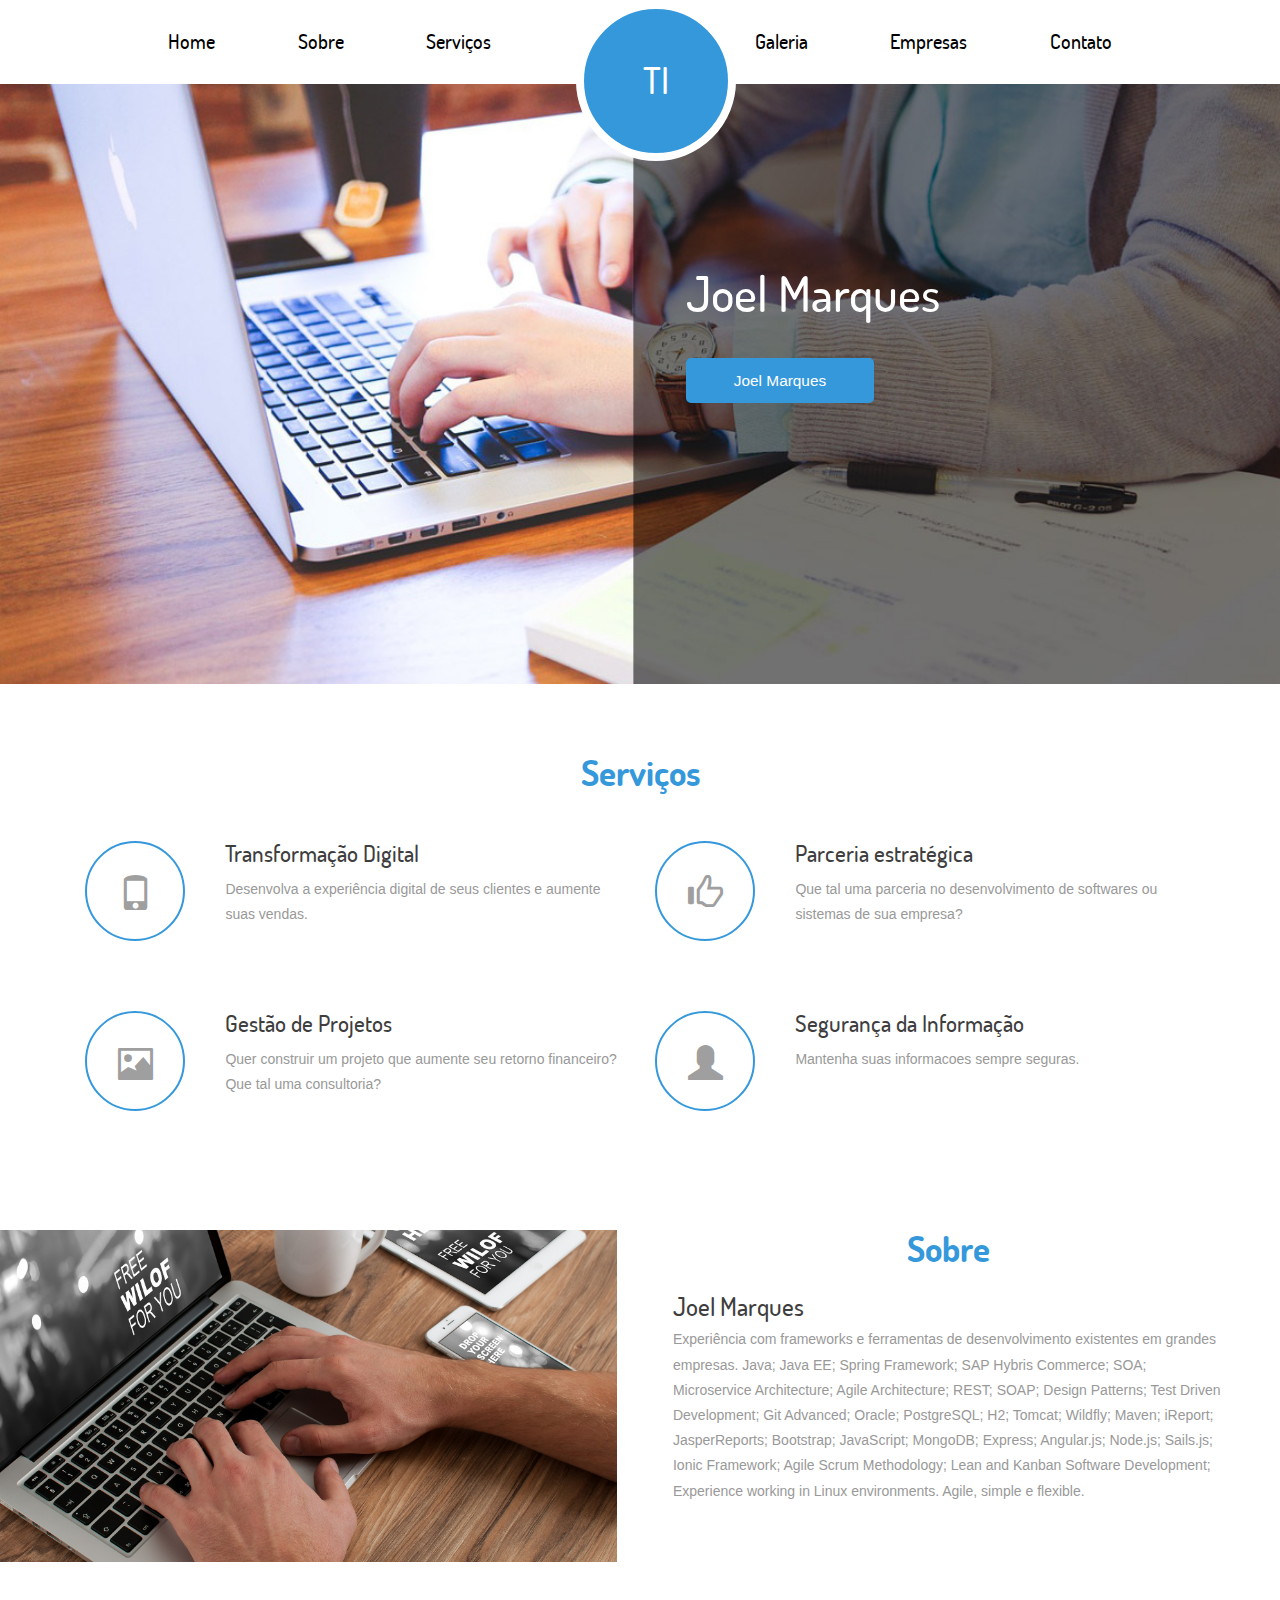
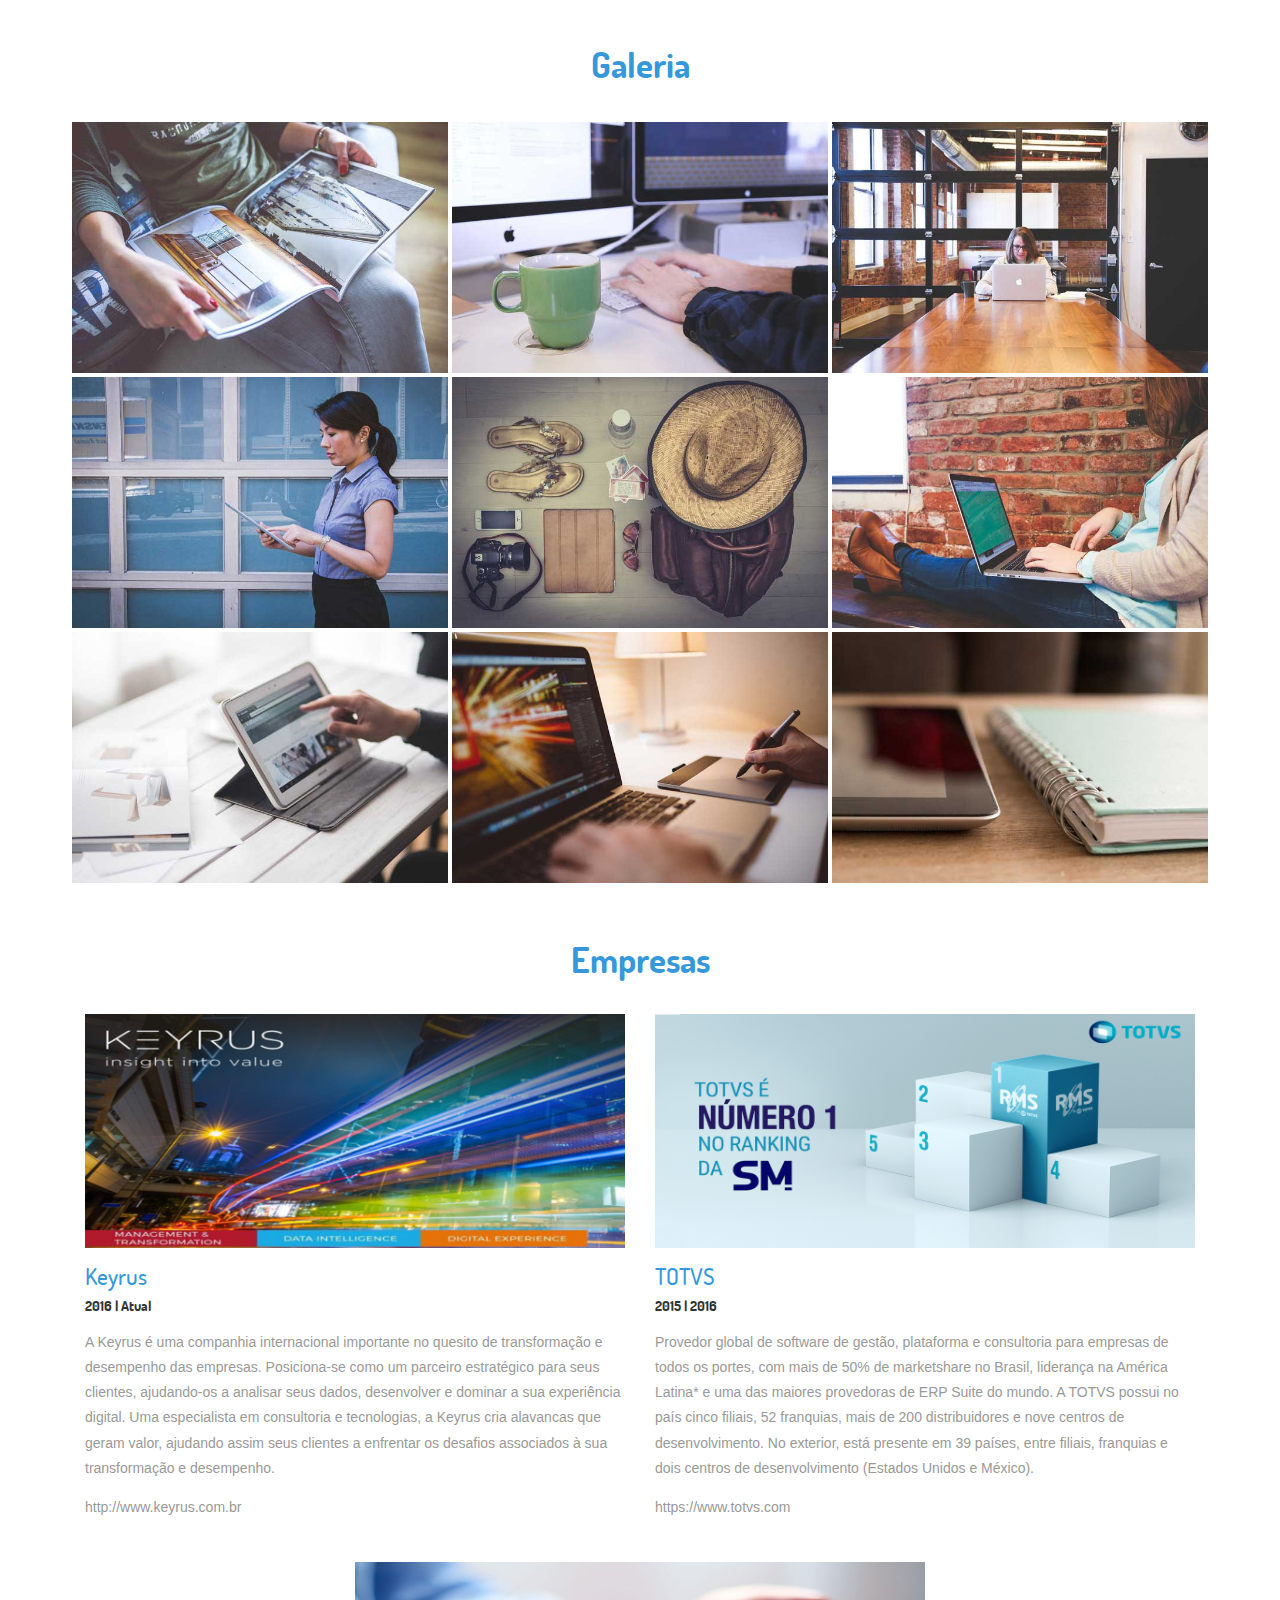
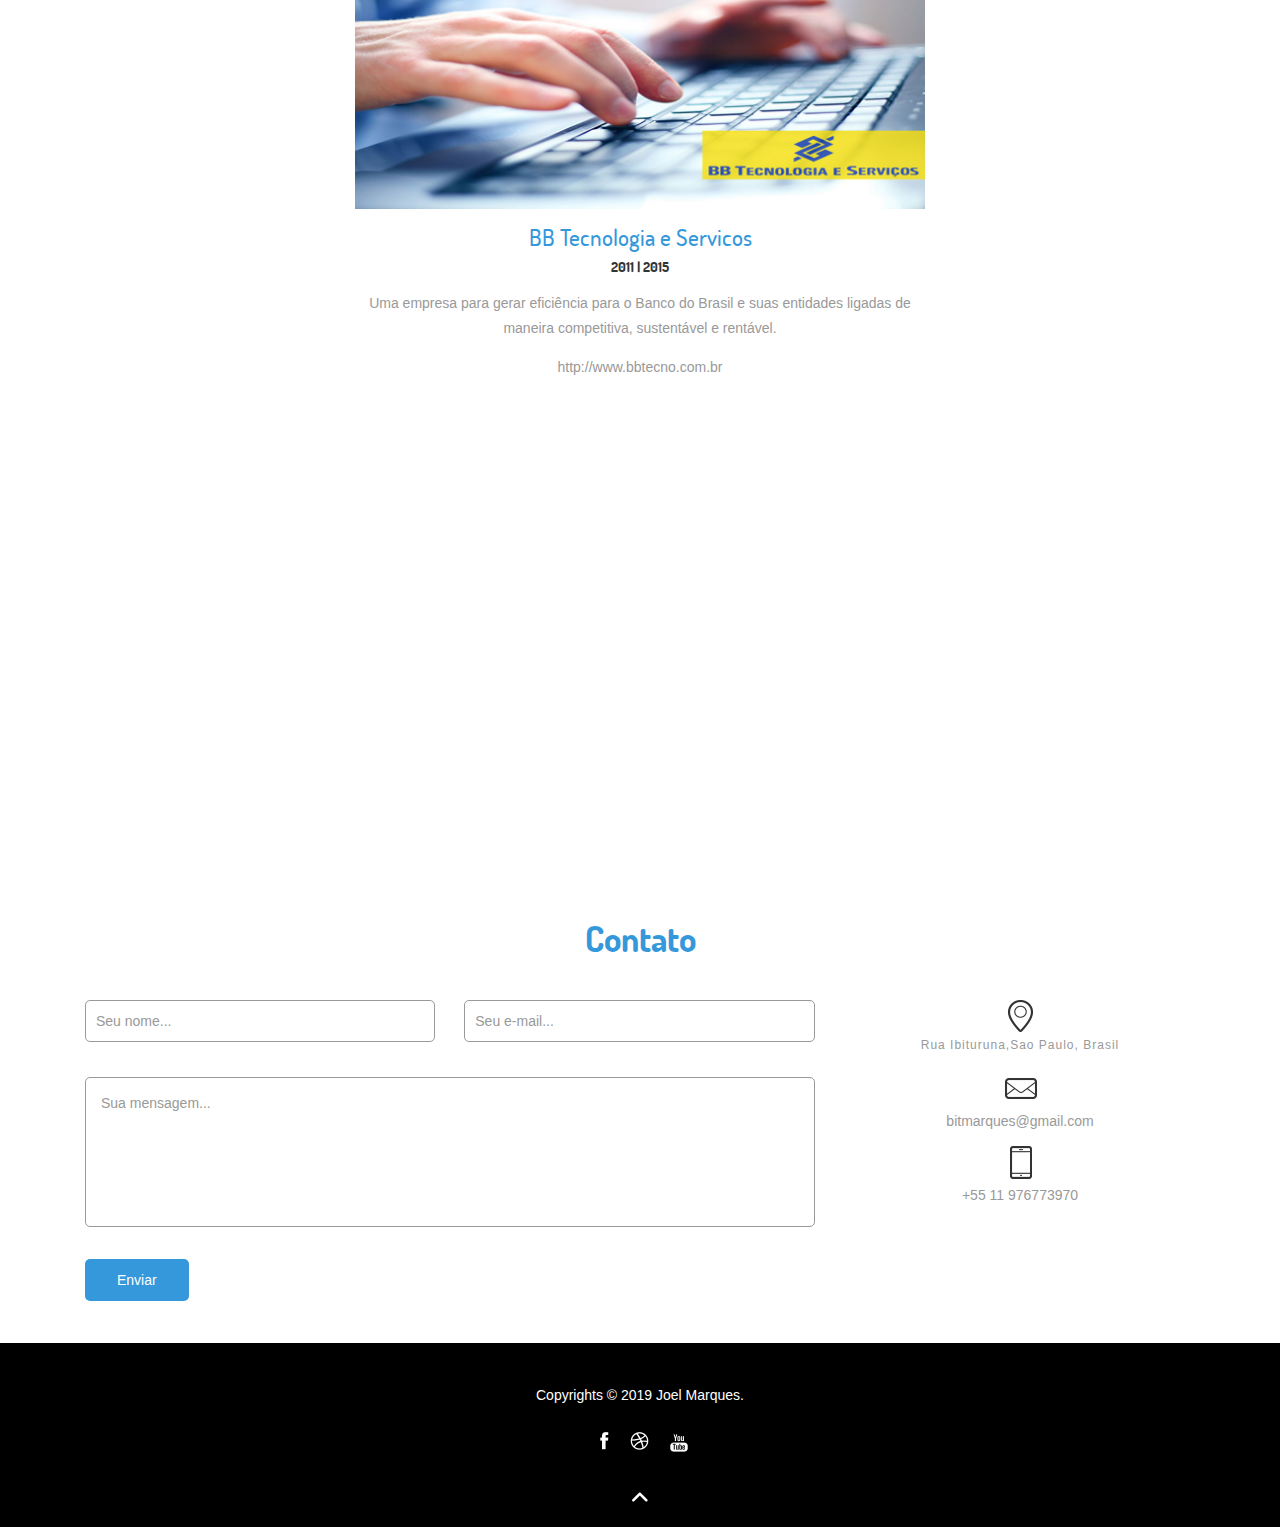
<file: index.html>
<!DOCTYPE HTML>
<html>
<head>
<title>Consultoria em Tecnologia da Informação</title>
<link href="images/shortcut.ico" rel="shortcut icon">
<link href="css/bootstrap.css" rel="stylesheet" type="text/css" media="all">
<link href="css/style.css" rel="stylesheet" type="text/css" media="all" />
<link rel="stylesheet" href="css/chocolat.css" type="text/css" media="screen" />
<meta name="viewport" content="width=device-width, initial-scale=1"/>
<meta http-equiv="Content-Type" content="text/html; charset=utf-8" />
<meta name="keywords" content="Emplox Responsive web template, Bootstrap Web Templates, Flat Web Templates, Andriod Compatible web template,
Smartphone Compatible web template, free webdesigns for Nokia, Samsung, LG, SonyErricsson, Motorola web design" />
<script type="application/x-javascript"> addEventListener("load", function() { setTimeout(hideURLbar, 0); }, false); function hideURLbar(){ window.scrollTo(0,1); } </script>
<script src="js/jquery-1.11.1.min.js"></script>
<!--scrolling-->
<script type="text/javascript" src="js/move-top.js"></script>
<script type="text/javascript" src="js/easing.js"></script>
 <script type="text/javascript">
		jQuery(document).ready(function($) {
			$(".scroll").click(function(event){
				event.preventDefault();
				$('html,body').animate({scrollTop:$(this.hash).offset().top},1200);
			});
		});
	</script>
<!--scrolling-->
</head>
<body>
<!--top-header-->
<div id="home" class="top-header">
	 <div class="container">
		 <div class="logo">
				<h1><a href="index.html">TI</a></h1>
		 </div>
		 <div class="top-menu">
			 <span class="menu"><img src="images/nav-icon.png" alt=""/></span>
			 <ul>
				<li><a class="scroll" href="#home">Home</a></li>
				<li><a class="scroll" href="#about">Sobre</a></li>
				<li><a class="scroll" href="#service">Serviços</a></li>
				<li><a class="scroll" href="#gallery">Galeria</a></li>
				<li><a class="scroll" href="#blog">Empresas</a></li>
				<li><a class="scroll" href="#contact">Contato</a></li>
			 </ul>
		     <!-- script-for-menu -->
				 <script>
							$("span.menu").click(function(){
								$(".top-menu ul").slideToggle("slow" , function(){
								});
							});
				 </script>
		     <!-- script-for-menu -->
		  </div>
	 </div>
</div>
<!--header-->
<div class="header">
		<div class="container">
			 <div class="banner-info">
				 <h2>Joel Marques</h2>
				 <div class="LI-profile-badge"  data-version="v1" data-size="medium" data-locale="pt_BR" data-type="vertical" data-theme="dark" data-vanity="bitmarques"><a class="LI-simple-link" href='https://br.linkedin.com/in/bitmarques?trk=profile-badge'>Joel Marques</a></div>
			 </div>
			 <div class="clearfix"></div>
		</div>
</div>
<!--Service-->
<div id="service" class="service">
	 <div class="container">
		 <h3>Serviços</h3>
		 <div class="service-grids">
		 <div class="icon-grids">
			 <div class="col-md-6 futr-grid futr1">
				 <div class="icon-pic">
						<div class="icon text-center">
						 <span class="glyphicon glyphicon-phone" aria-hidden="true"></span>
						 </div>
				  </div>
				 <div class="icon-info">
						 <h4><a href="#">Transformação Digital</a></h4>
						 <p>Desenvolva a experiência digital de seus clientes e aumente suas vendas.</p>
				 </div>
				 <div class="clearfix"></div>
			 </div>
			 <div class="col-md-6 futr-grid">
				  <div class="icon-pic">
							<div class="icon text-center">
							<span class="glyphicon glyphicon-thumbs-up" aria-hidden="true"></span>
						 </div>
				  </div>
				  <div class="icon-info">
						<h4><a href="#">Parceria estratégica</a></h4>
						<p>Que tal uma parceria no desenvolvimento de softwares ou sistemas de sua empresa?</p>
				  </div>
				  <div class="clearfix"></div>
			 </div>
			 <div class="clearfix"></div>
		 </div>
		 <div class="icon-grids grids2">
			 <div class="col-md-6 futr-grid futr1">
				 <div class="icon-pic">
						<div class="icon text-center">
						 <span class="glyphicon glyphicon-picture" aria-hidden="true"></span>
						 </div>
				  </div>
				 <div class="icon-info">
						 <h4><a href="#">Gestão de Projetos</a></h4>
						 <p>Quer construir um projeto que aumente seu retorno financeiro? Que tal uma consultoria?</p>
				 </div>
				 <div class="clearfix"></div>
			 </div>
			 <div class="col-md-6 futr-grid">
				  <div class="icon-pic">
							<div class="icon text-center">
							 <span class="glyphicon glyphicon-user" aria-hidden="true"></span>
						 </div>
				  </div>
				  <div class="icon-info">
						<h4><a href="#">Segurança da Informação</a></h4>
						<p>Mantenha suas informacoes sempre seguras.</p>
				  </div>
				  <div class="clearfix"></div>
			 </div>
			 <div class="clearfix"></div>
		 </div>
		 </div>
	 </div>
</div>
<!--about-->
<div id="about" class="about">
	 <div class="about-left"></div>
	 <div class="about-right">
		<h3>Sobre</h3>
		<h4>Joel Marques</h4>
		<p>Experiência com frameworks e ferramentas de desenvolvimento existentes em grandes empresas.
      Java; Java EE; Spring Framework; SAP Hybris Commerce; SOA; Microservice Architecture; Agile Architecture; REST; SOAP; Design Patterns; Test Driven Development; Git Advanced; Oracle; PostgreSQL; H2; Tomcat; Wildfly; Maven; iReport; JasperReports; Bootstrap; JavaScript; MongoDB; Express; Angular.js; Node.js; Sails.js; Ionic Framework; Agile Scrum Methodology; Lean and Kanban Software Development; Experience working in Linux environments.
      Agile, simple e flexible.</p>
	 </div>
	 <div class="clearfix"></div>
</div>
<!--gallery -->
		<script src="js/jquery.chocolat.js"></script>
		<!--light-box-files -->
		<script type="text/javascript">
		$(function() {
			$('.moments-bottom a').Chocolat();
		});
		</script>
<!--gallery js-->
<div id="gallery" class="gallery">
	 <div class="container">
		 <h3>Galeria</h3>
         <div class="gallery-info">
				<div class="col-md-4 galry-grids moments-bottom">
					<a class="b-link-stripe b-animate-go" href="images/img15.jpg">
						<img src="images/img15.jpg" class="img-responsive" alt="">
						<div class="b-wrapper">
							<span class="b-animate b-from-left    b-delay03 ">
								<img class="img-responsive" src="images/e.png" alt=""/>
							</span>
						</div>
					</a>
				</div>
				<div class="col-md-4 galry-grids moments-bottom">
					<a class="b-link-stripe b-animate-go" href="images/img10.jpg">
						<img src="images/img10.jpg" class="img-responsive" alt="">
						<div class="b-wrapper">
							<span class="b-animate b-from-left b-delay03 ">
								<img class="img-responsive" src="images/e.png" alt=""/>
							</span>
						</div>
					</a>
				</div>
				<div class="col-md-4 galry-grids moments-bottom">
					<a class="b-link-stripe b-animate-go" href="images/img11.jpg">
						<img src="images/img11.jpg" class="img-responsive" alt="">
						<div class="b-wrapper">
							<span class="b-animate b-from-left    b-delay03 ">
								<img class="img-responsive" src="images/e.png" alt=""/>
							</span>
						</div>
					</a>
				</div>
				<div class="col-md-4 galry-grids moments-bottom">
					<a class="b-link-stripe b-animate-go" href="images/img12.jpg">
						<img src="images/img12.jpg" class="img-responsive" alt="">
						<div class="b-wrapper">
							<span class="b-animate b-from-left    b-delay03 ">
								<img class="img-responsive" src="images/e.png" alt=""/>
							</span>
						</div>
					</a>
				</div>
				<div class="col-md-4 galry-grids moments-bottom">
					<a class="b-link-stripe b-animate-go" href="images/img13.jpg">
						<img src="images/img13.jpg" class="img-responsive" alt="">
						<div class="b-wrapper">
							<span class="b-animate b-from-left    b-delay03 ">
								<img class="img-responsive" src="images/e.png" alt=""/>
							</span>
						</div>
					</a>
				</div>
				<div class="col-md-4 galry-grids moments-bottom">
					<a class="b-link-stripe b-animate-go" href="images/img14.jpg">
						<img src="images/img14.jpg" class="img-responsive" alt="">
						<div class="b-wrapper">
							<span class="b-animate b-from-left    b-delay03 ">
								<img class="img-responsive" src="images/e.png" alt=""/>
							</span>
						</div>
					</a>
				</div>
				<div class="col-md-4 galry-grids moments-bottom">
					<a class="b-link-stripe b-animate-go" href="images/img9.jpg">
						<img src="images/img9.jpg" class="img-responsive" alt="">
						<div class="b-wrapper">
							<span class="b-animate b-from-left    b-delay03 ">
								<img class="img-responsive" src="images/e.png" alt=""/>
							</span>
						</div>
					</a>
				</div>
				<div class="col-md-4 galry-grids moments-bottom">
					<a class="b-link-stripe b-animate-go" href="images/img16.jpg">
						<img src="images/img16.jpg" class="img-responsive" alt="">
						<div class="b-wrapper">
							<span class="b-animate b-from-left    b-delay03 ">
								<img class="img-responsive" src="images/e.png" alt=""/>
							</span>
						</div>
					</a>
				</div>
				<div class="col-md-4 galry-grids moments-bottom">
					<a class="b-link-stripe b-animate-go" href="images/img17.jpg" >
						<img src="images/img17.jpg" class="img-responsive" alt="">
						<div class="b-wrapper">
							<span class="b-animate b-from-left    b-delay03 ">
								<img class="img-responsive" src="images/e.png" alt=""/>
							</span>
						</div>
					</a>
				</div>
				<div class="clearfix"> </div>
			</div>
	 </div>
</div>
<!---->
<div id="blog" class="blog">
	 <div class="container">
		 <h3>Empresas</h3>
		 <div class="blog-grids">
			 <div class="col-md-6 blog-grid">
				 <img src="images/img19.png" class="img-responsive" alt=""/>
				 <h4><a href="#">Keyrus</a></h4>
					<span>2016 | Atual</span>
				 <p>A Keyrus é uma companhia internacional importante no quesito de transformação e desempenho das empresas. Posiciona-se como um parceiro estratégico para seus clientes, ajudando-os a analisar seus dados, desenvolver e dominar a sua experiência digital.
Uma especialista em consultoria e tecnologias, a Keyrus cria alavancas que geram valor, ajudando assim seus clientes a enfrentar os desafios associados à sua transformação e desempenho.</p>
      <p>http://www.keyrus.com.br</p>
       </div>
			 <div class="col-md-6 blog-grid">
				 <img src="images/img20.png" class="img-responsive" alt=""/>
				 <h4><a href="#">TOTVS</a></h4>
					<span>2015 | 2016</span>
				 <p>Provedor global de software de gestão, plataforma e consultoria para empresas de todos os portes, com mais de 50% de marketshare no Brasil, liderança na América Latina* e uma das maiores provedoras de ERP Suite do mundo. A TOTVS possui no país cinco filiais, 52 franquias, mais de 200 distribuidores e nove centros de desenvolvimento. No exterior, está presente em 39 países, entre filiais, franquias e dois centros de desenvolvimento (Estados Unidos e México).</p>
         <p>https://www.totvs.com</p>
       </div>
			 <div class="clearfix"></div>
			 <div class="middleblog-grid blog-grid">
				 <img src="images/img21.jpg" class="img-responsive" alt=""/>
				 <h4><a href="#">BB Tecnologia e Servicos</a></h4>
					<span>2011 | 2015</span>
				 <p>Uma empresa para gerar eficiência para o Banco do Brasil e suas entidades ligadas de maneira competitiva, sustentável e rentável.</p>
         <p>http://www.bbtecno.com.br</p>
			 </div>
		 </div>
	 </div>
</div>
<!---->
<div class="map">
		<iframe src="https://www.google.com/maps/embed?pb=!1m18!1m12!1m3!1d3655.4791731110226!2d-46.63700944993763!3d-23.623004784576928!2m3!1f0!2f0!3f0!3m2!1i1024!2i768!4f13.1!3m3!1m2!1s0x94ce5a55a4ff5805%3A0xa4b9124dd4a89527!2sR.+Ibituruna+-+Parque+Imperial%2C+S%C3%A3o+Paulo+-+SP!5e0!3m2!1sen!2sbr!4v1544151341943" width="600" height="450" frameborder="0" style="border:0" allowfullscreen></iframe>
</div>
<!---->
<div id="contact" class="contact">
	 <div class="container">
		 <h3>Contato</h3>
		 <div class="touch-top">
			 <div class="col-md-8 touch-left">
         <form action="https://formspree.io/bitmarques@gmail.com" method="POST">
					<input type="text" name="name" placeholder="Seu nome..." onfocus="this.placeholder = '';" onblur="if (this.placeholder == '') {this.placeholder = 'Seu nome...';}" required />
					<input type="text" name="email" placeholder="Seu e-mail..." onfocus="this.placeholder = '';" onblur="if (this.placeholder == '') {this.placeholder = 'Seu e-mail...';}" required />
					<textarea name="message" placeholder="Sua mensagem..." onfocus="this.placeholder = '';" onblur="if (this.placeholder == '') {this.placeholder = 'Sua mensagem...';}" required></textarea>
          <input type="hidden" name="_subject" value="Nova mensagem de negocio!" />
          <input type="hidden" name="_language" value="pt" />
          <input type="hidden" name="_next" value="http://perfializa.com.br/mail-success.html" />
          <input type="text" name="_gotcha" style="display:none">
					<input type="submit" value="Enviar">
				 </form>
			 </div>
			 <div class="col-md-4 touch-right">
					<div class="touch-right-top">
							<span class="add"> </span>
							<h4>Rua Ibituruna,<label>Sao Paulo, Brasil</label></h4>
					</div>
					<div class="touch-right-top">
							<span class="mail"> </span>
							<p>bitmarques@gmail.com</p>
					</div>
					<div class="touch-right-top">
							<span class="num"> </span>
							<p>+55 11 976773970</p>
					</div>
			 </div>
				<div class="clearfix"></div>
		  </div>
	 </div>
</div>
<div class="footer">
	 <div class="container">
		 <p>Copyrights © 2019 Joel Marques.</p>
		 <div class="social">
				<a href="https://www.facebook.com/jhoey.marques" target="_blank"><i class="facebook"></i></a>
				<a href="https://br.linkedin.com/in/bitmarques" target="_blank"><i class="dribble"></i></a>
				<a href="#"><i class="youtube"></i></a>
		 </div>
		 <div class="arrow">
			 <a class="scroll" href="#home"><img src="images/top.png" alt=""></a>
		 </div>
	 </div>
</div>
<!---->
<script type="text/javascript">
		$(document).ready(function() {
				/*
				var defaults = {
				containerID: 'toTop', // fading element id
				containerHoverID: 'toTopHover', // fading element hover id
				scrollSpeed: 1200,
				easingType: 'linear'
				};
				*/
		$().UItoTop({ easingType: 'easeOutQuart' });
});
</script>
<a href="#to-top" id="toTop" style="display: block;"> <span id="toTopHover" style="opacity: 1;"> </span></a>
<!---->

<script type="text/javascript" src="https://platform.linkedin.com/badges/js/profile.js" async defer></script>
</body>
</html>
</file>
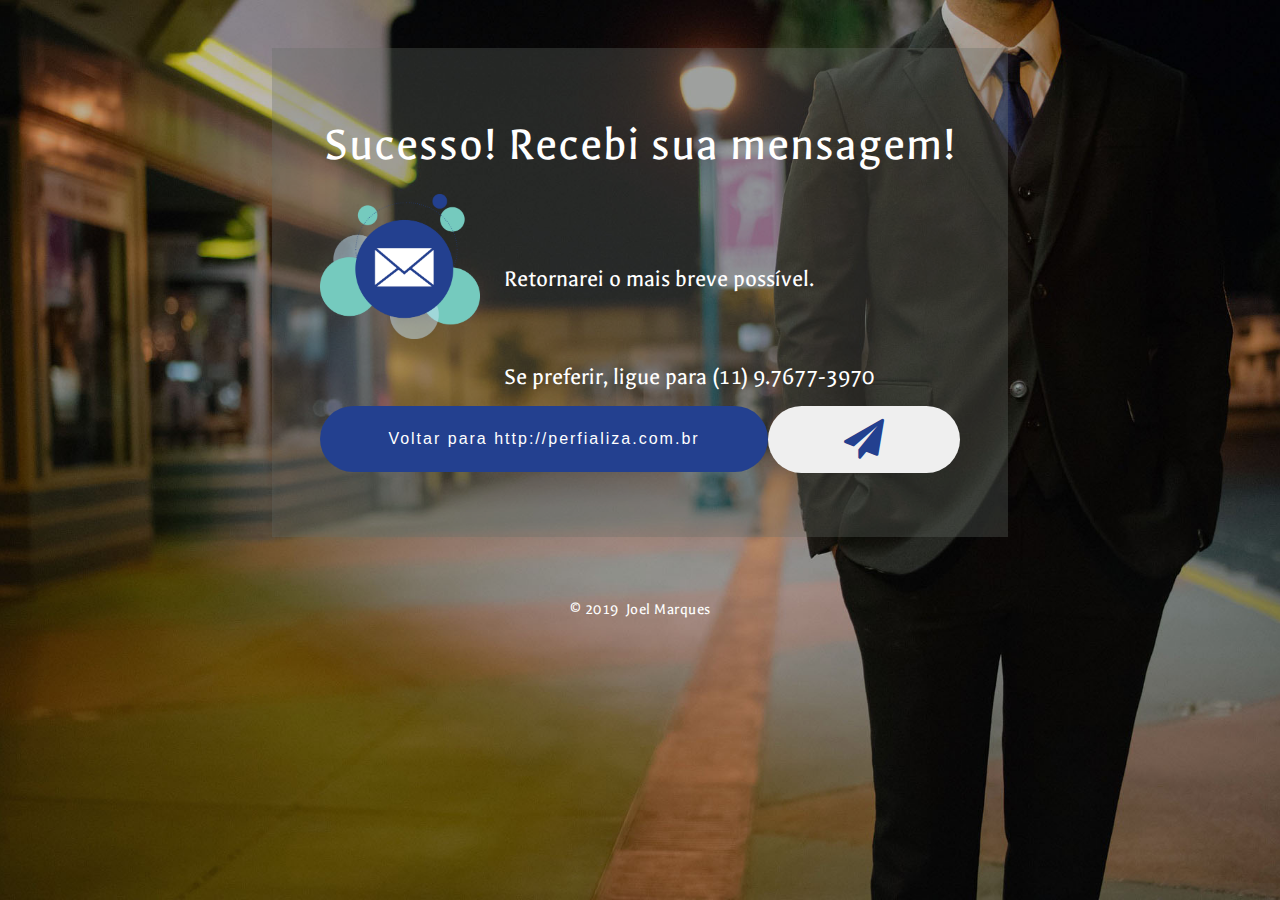
<file: mail-success.html>
<!doctype html>
<html>
<head>
<title>Consultoria em Tecnologia da Informação</title>
<link href="images/shortcut.ico" rel="shortcut icon">
<meta name="viewport" content="width=device-width, initial-scale=1">
<meta http-equiv="Content-Type" content="text/html; charset=utf-8" />
<link href="http://fonts.googleapis.com/css?family=Galdeano" rel="stylesheet">
<link href="css/font-awesome.css" rel="stylesheet" type="text/css" media="all" />
<link href="css/style-mail.css" rel='stylesheet' type='text/css' media="all" />
</head>
<body>

<div class="content-w3ls agileits agileinfo wthree w3-agileits">
	<h2 class="agileits-w3layouts agile w3-agile">Sucesso! Recebi sua mensagem!</h2>
	<img src="images/mail.png" alt="" />
	<p class="agileits-w3layouts agile w3-agile">Retornarei o mais breve possível.</p>
	<p class="agileits-w3layouts agile w3-agile">Se preferir, ligue para (11) 9.7677-3970</p>
	<div class="clear"></div>
	<div class="subscribe-w3ls">
			<div class="form-group1 w3layouts w3 w3l w3ls">
				<input type="button" id="email" value="Voltar para http://perfializa.com.br">
			</div>
			<div class="form-group2 agileits agileinfo wthree w3-agileits">
				<a href="http://perfializa.com.br"><button class="btn btn-outline btn-lg"><i class="fa fa-paper-plane" aria-hidden="true"></i></button></a>
			</div>
			<div class="clear"></div>
	</div>
</div>
<div class="agileits-w3layouts-copyright">
	<p class="w3ls-copyright">© 2019 &nbsp;Joel Marques</p>
</div>
</body>
</html>
</file>
<file: css/style.css>
/*--
Author: W3layouts
Author URL: http://w3layouts.com
License: Creative Commons Attribution 3.0 Unported
License URL: http://creativecommons.org/licenses/by/3.0/
--*/
body a{
    transition:0.5s all;
	-webkit-transition:0.5s all;
	-moz-transition:0.5s all;
	-o-transition:0.5s all;
	-ms-transition:0.5s all;
}
h1,h2,h3,h4,h5,h6{
	padding:0 0;
	margin:0 0;
}
p{
	padding:0 0;
	margin:0 0;
}
ul{
	padding:0 0;
	margin:0 0;
}
body{
	padding:0 0;
	margin:0 0;
	font-family:'Open Sans', sans-serif;
}
@font-face {
   font-family: 'Dosis-Regular';
   src: url(../fonts/Dosis-Regular.ttf) format('truetype');
}
@font-face {
   font-family: 'Dosis-Medium';
   src: url(../fonts/Dosis-Medium.ttf) format('truetype');
}
@font-face {
   font-family: 'Dosis-Bold';
   src: url(../fonts/Dosis-Bold.ttf) format('truetype');
}
 .logo {
  position: absolute;
  left: 45%;
  top: -96%;
  z-index: 1;
}
.logo h1 a {
	display: inline-block;
  color: #fff;
  font-family: 'Dosis-Medium';
  font-size: 1em;
  text-decoration: none;
  background:#3598DB;
  border-radius: 50%;
  -webkit-border-radius: 50%;
  -moz-border-radius: 50%;
  -ms-border-radius: 50%;
  -o-border-radius: 50%;
  border: 8px solid #fff;
  padding: 52px 15px;
  height: 160px;
  width: 160px;
}
span.menu {
  display: none;
}
 .top-header {
  margin: 2em 0;
  text-align: center;
  position: relative;
}
.top-menu ul li {
  display: inline-block;
}
.top-menu{
	position: relative;
}
.top-menu ul li a {
  font-size: 1.4em;
  color: #000;
    padding: 0 2em;
  text-decoration: none;
    font-weight: 100;
	font-family: 'Dosis-Medium';
}
.top-menu ul li a:hover{
	color:#3598db;
}
.top-menu ul li:nth-child(3) {
  margin-right: 13em;
}
.header{
	background: url(../images/banner.jpg) no-repeat 0px -127px;
  background-size: cover;
  min-height: 600px;
}
.banner-info{
	float:right;
	width:46%;
	  margin: 13em 0 0 0em;
}
.banner-info h2{
	color:#fff;
	font-size:3.5em;
	font-family: 'Dosis-Medium';
}
.banner-info p{
	color:#fff;
	font-size:1em;
	line-height:1.8em;
	margin-top:2em;
}
.banner-info a{
	color: #fff;
  padding: 0.6em 3em;
  font-size: 1.1em;
  display: inline-block;
  margin-top: 2.5em;
  border: 2px solid #3598db;
  border-radius: 5px;
  -webkit-border-radius: 5px;
  -moz-border-radius: 5px;
  -ms-border-radius: 5px;
  -o-border-radius: 5px;
  background: #3598db;
}
.banner-info a:hover{
	text-decoration:none;
	color:#fff;
	background:transparent;
	border:2px solid #fff;
}
label{
	 font-weight:normal;
}
/*--service--*/
.service{
	padding:5em 0;
}
.icon-pic {
  float: left;
  width: 23%;
}
.icon {
 width: 100px;
  height: 100px;
  display: inline-block;
  border-radius: 50%;
   -webkit-border-radius: 50%;
  -moz-border-radius: 50%;
  -ms-border-radius: 50%;
  -o-border-radius: 50%;
  margin-bottom: 1.5em;
  padding: 32px 0px;
  background:#fff;
  border:2px solid #3598db;
}
.glyphicon-phone:before, .glyphicon-thumbs-up:before, .glyphicon-picture:before,.glyphicon-user:before{
  color:#9F9F9F;
  font-size: 35px;
}
.icon-info {
  float: left;
  width: 74%;
  margin-left: 3%;
}
.icon-info h4 a {
  color: #3E3E3E;
  font-size: 1.3em;
  text-decoration: none;
  display: inline-block;
  font-family: 'Dosis-Medium';
}
.icon-info p {
  font-size: 1em;
  line-height: 1.8em;
  color: #999;
  margin-top:0.7em;
}
.service-grids{
	margin-top:3.5em;
}
.grids2{
	margin-top:3.5em;
}
/*--about--*/
.about{
	padding:2em 0
}
.about-right h3,.service h3,.gallery h3,.blog h3,.contact h3{
	color:#3598db;
	font-size:2.5em;
	font-family: 'Dosis-bold';
	text-align:center;
}
.about-right{
	width:51.8%;
	float:left;
	padding:0em 4em;
}
.about-right h4{
	font-size:1.75em;
	font-family: 'Dosis-Medium';
	margin-top:1em;
	color:#3E3E3E;
}
.about-right p{
	color:#999;
	font-size:1em;
	line-height:1.8em;
	margin-top:0.5em;
}
.about-left{
	float: left;
  width: 48.2%;
  background: url(../images/img22.jpg) no-repeat 0px -113px;
  min-height: 302px;
  background-size: cover;
}
/*----*/
.gallery {
	margin:4em 0;
}
.galry-grids {
  padding: 2px;
}
.galry-grids img {
  width: 100%;
}
.gallery-info{
	margin-top:2.5em;
}
/*----- Strip -----*/
.b-link-stripe{
	position:relative;
	display:block;
	vertical-align:top;
	font-weight: 300;
	overflow:hidden;
}
.b-link-stripe .b-wrapper{
	position:absolute;
	width:100%;
	height:100%;
	top:0;
	left:0;
	text-align:center;
	overflow:hidden;
}
.b-link-stripe .b-line{
	position:absolute;
	top:0;
	bottom:0;
	width:20%;
	background:rgba(15, 207, 140, 0.9);
	transition:all 0.5s linear;
	-moz-transition:all 0.5s linear;
	-ms-transition:all 0.5s linear;
	-o-transition:all 0.5s linear;
	-webkit-transition:all 0.5s linear;
	opacity:0;
	visibility:hidden; /* lt-ie9 */
}
img.img-responsive.glry-img {
  width: 100%;
}
/*------Animation effects------*/
.b-animate-go{
	text-decoration:none;
}
.b-animate{
	transition: all 0.5s;
	-moz-transition: all 0.5s;
	-ms-transition: all 0.5s;
	-o-transition: all 0.5s;
	-webkit-transition: all 0.5s;
	visibility: hidden;
}
.b-animate img{
	display: -webkit-inline-box;
}
/* lt-ie9 */
.b-animate-go:hover .b-animate{
	visibility:visible;
}
.b-from-left{
	position: absolute;
	top: 43%;
    left: -100%;
}
.b-animate-go:hover .b-from-left{
	left: 43%;
}
.b-wrapper:hover {
  background: rgba(185, 207, 237, 0.85);
  transition: 0.5s all;
  -webkit-transition: 0.5s all;
  -o-transition: 0.5s all;
  -moz-transition: 0.5s all;
  -ms-transition: 0.5s all;
}
.body-pic-bottom {
  background-color: #B9CFED;
  width: 100%;
  height: 270px;
  position: absolute;
  bottom: -93px;
  z-index: -12;
}
/*----*/
.blog{
	padding-bottom:3em;
}
.blog-grids{
	margin-top:2.5em;
}
.blog-grid h4 a {
  color: #3598db;
  font-size: 1.3em;
  text-decoration: none;
  display: inline-block;
  font-family: 'Dosis-Medium';
  margin-top:0.7em;
}
.blog-grid p{
	color:#999;
	line-height:1.8em;
	font-size:1em;
	margin-top:1em;
}
.blog-grid span {
	font-size:1em;
	 font-family: 'Dosis-Bold';
	 margin-top:6px;
	   display: block;
}
a.blogs{
  color: #3598db;
  font-size: 1em;
  margin-top: 1.5em;
  display: inline-block;
  text-decoration:none;
}
a.blogs:hover{
	 color:#333;
}
.middleblog-grid{
	width:50%;
	margin:3em auto 0;
	text-align:center;
}
/*--map--*/
.map iframe{
	width:100%;
	min-height:400px;
}
/*--contact--*/
.contact{
	padding:3em 0;
}
.touch-top{
	margin-top:2.5em;
}
.touch-left form input[type="text"]:nth-child(1) {
  margin-right: 25px;
}
.touch-left form  input[type="text"] {
  width: 48%;
  margin: 7px auto;
  color: #999;
  background: none;
  padding: 10px 10px;
  outline: none;
  border: 1px solid #999;
  border-radius: 5px;
  -webkit-border-radius: 5px;
  -moz-border-radius: 5px;
  -o-border-radius: 5px;
  -ms-border-radius: 5px;
}
.touch-left form textarea {
  width: 100%;
  margin: 2em 0 0 0;
  color: #999;
  resize: none;
  background: none;
  height: 150px;
  padding: 15px;
  outline: none;
  border: 1px solid #999;
  border-radius: 5px;
  -webkit-border-radius: 5px;
  -moz-border-radius: 5px;
  -o-border-radius: 5px;
  -ms-border-radius: 5px;
}
.touch-left form input[type=submit] {
  color: #ffffff;
  padding: 9px 30px;
  font-size: 14px;
  cursor: pointer;
  font-weight: 500;
  margin: 27px 0 0 0px;
  border-radius: 5px;
  -webkit-border-radius: 5px;
  -moz-border-radius: 5px;
  -o-border-radius: 5px;
  -ms-border-radius: 5px;
  border: 2px solid #3598db;
  background: #3598db;
  transition:0.5s all;
	-webkit-transition:0.5s all;
	-moz-transition:0.5s all;
	-o-transition:0.5s all;
	-ms-transition:0.5s all;
}
.touch-left form input[type=submit]:hover{
	border: 2px solid #3598db;
	background: transparent;
	color:#3598db;
}
.touch-right-top:nth-child(1) {
  margin-top: 0;
}
.touch-right-top {
  text-align: center;
  margin-top: 8px;
    color: #999;
}
.touch-right-top p a{
	color:#999;
}
.touch-right-top span.add {
  background-position: 0px 0px;
}
.touch-right-top span.mail {
  background-position: -35px 0px;
}
.touch-right-top span.num {
  background-position: -70px 0px;
}

.touch-right-top span {
  background: url(../images/contact.png) no-repeat;
  width: 35px;
  height: 46px;
  display: block;
  margin: 0 auto;
}
.touch-right-top h4 {
  color: #999;
  font-size: 12px;
  letter-spacing: 1px;
  margin: 0px;
}
/*----*/
.footer{
text-align:center;
background:#000;
padding:3em 0 1em 0;
}
.footer p {
color: #fff;
font-size: 1em;
}
.footer p a{
color: #fff;
}
.social{
margin-top:1.5em;
}
.social i {
width: 27px;
height: 27px;
background: url('../images/social-icons.png') no-repeat 0px 0px;
display: inline-block;
margin:0 5px;
}
a i.facebook{
background-position:-3px -2px;
}
a i.twitter{
background-position: -43px -3px;
}
a i.dribble{
background-position: -83px -3px;
}
a i.google{
background-position:-126px -2px
}
a i.youtube{
background-position:-167px -3px;
}
a i.facebook:hover{
background-position:-3px -36px;
}
a i.twitter:hover{
background-position: -43px -36px;
}
a i.dribble:hover{
background-position: -83px -36px;
}
a i.google:hover{
background-position:-126px -36px
}
a i.youtube:hover{
background-position:-167px -36px;
}
.arrow{
text-align:center;
padding:2em 0 0.5em 0;
}
#toTop {
	display: none;
	text-decoration: none;
	position: fixed;
	bottom: 14px;
	right: 3%;
	overflow: hidden;
	width: 40px;
	height: 40px;
	border: none;
	text-indent: 100%;
	background: url("../images/to-top1.png") no-repeat 0px 0px;
}
#toTopHover {
	width: 40px;
	height: 40px;
	display: block;
	overflow: hidden;
	float: right;
	opacity: 0;
	-moz-opacity: 0;
	filter: alpha(opacity=0);
}

/*--responsive--*/
@media (max-width: 1280px){
.about-left {
  background: url(../images/img22.jpg) no-repeat 0px -77px;
  min-height: 332px;
  background-size: cover;
}
}
@media (max-width: 1080px){
.top-menu ul li:nth-child(3) {
  margin-right: 11em;
}
.logo {
  left: 42%;
}
.banner-info {
  margin: 8em 0 0 0em;
}
.banner-info h2 {
  font-size: 3em;
}
.header {
  background: url(../images/banner.jpg) no-repeat 0px 0;
  background-size: cover;
  min-height: 494px;
}
}
@media (max-width: 1024px){
.top-menu ul li:nth-child(3) {
  margin-right: 11em;
}
.banner-info {
  margin: 8em 0 0 0em;
}
.banner-info h2 {
  font-size: 3em;
}
.header {
  min-height: 483px;
}
.logo {
  left: 43%;
}
.about-right h4 {
  font-size: 1.6em;
}
.about-left {
  background: url(../images/img22.jpg) no-repeat 0px -2px;
  min-height: 364px;
  background-size: cover;
  width: 52.2%;
}
.about-right {
  width: 47.8%;
  padding: 0em 2em;
}
.touch-left form input[type="text"]:nth-child(1) {
  margin-right: 19px;
}
}
@media (max-width: 991px){
.top-menu ul li:nth-child(3) {
  margin-right: 12em;
}
.header {
  min-height: 430px;
}
.banner-info h2 {
  font-size: 2.5em;
}
.banner-info {
  margin: 9em 0 0 0em;
  padding: 0 0px 0 79px;
  width: 58%;
}
.banner-info p {
  font-size: 0.9em;
  line-height: 1.6em;
  margin-top: 1.5em;
}
.banner-info a {
  padding: 0.7em 3em;
  font-size: 1em;
  margin-top: 1.5em;
}
.top-menu ul li a {
  padding: 0 1em;
}
.icon-pic {
  width: 25%;
}
.icon-info {
  width: 72%;
}
.futr-grid{
  width: 50%;
  float: left;
}
.icon-info p {
  font-size: 0.9em;
}
.glyphicon-phone:before, .glyphicon-thumbs-up:before, .glyphicon-picture:before, .glyphicon-user:before {
  font-size: 27px;
}
.icon {
  width: 80px;
  height: 80px;
  padding: 23px 0px;
}
.icon-info h4 a {
  font-size: 1.2em;
}
.galry-grids {
  padding: 4px;
  width: 33.3%;
  float: left;
}
.blog-grid {
  width: 50%;
  float: left;
}
.about-right p {
  font-size: 0.9em;
  margin-top: 0.7em;
}
.about-left {
  min-height: 341px;
}
.blog-grid h4 a {
  font-size: 1.2em;
}
.blog-grid p {
  font-size: 0.9em;
}
}
@media (max-width: 800px){
.logo h1 a {
  font-size: 0.8em;
  padding: 39px 12px;
  height: 126px;
  width: 126px;
}
}
@media (max-width: 768px){
.header {
	   background: url(../images/banner.jpg) no-repeat 0px 0;
	   background-size:cover;
  min-height: 400px;
}
.banner-info h2 {
  font-size: 2em;
}
.logo h1 a {
  font-size: 0.8em;
  padding: 39px 12px;
  height: 126px;
  width: 126px;
}
.banner-info {
  margin: 7em 0 0 0em;
}
.map iframe {
  width: 100%;
  min-height: 320px;
}
.about-right h3, .service h3, .gallery h3, .blog h3, .contact h3 {
  font-size: 2em;
}
.service {
  padding: 3em 0;
}
.icon-info h4 a {
  font-size: 1.1em;
}
.about-right h4 {
  font-size: 1.2em;
}
.about-right a {
  font-size: 0.9em;
  margin-top: 1em;
}
.gallery {
  margin: 2em 0;
}
.blog-grid h4 a {
  font-size: 1.1em;
}
.blog-grid span {
  font-size: 0.9em;
}
.middleblog-grid{
	text-align:left;
}
.touch-left form input[type=submit] {
  font-size: 13px;
}
.arrow {
  padding: 1em 0 0.5em 0;
}
}
@media (max-width: 736px){
.top-menu ul li:nth-child(3) {
  margin-right: 10em;
}
}
@media(max-width:667px){
 span.menu {
  display: block;
  text-align: right;
  cursor: pointer;
  position: relative;
  padding: 1em 0;
}
.top-menu span img{
	display:inline-block;
}
.top-menu {
	width: 100%;
	float: right;
}
.top-menu  ul{
	display:none;
}
.top-menu  ul li {
	font-size: 12px;
	display:inline-block;
	width: 100%;
	margin:0;
}
.top-menu  ul{
	margin: 0;
	z-index: 999;
	position: absolute;
	width: 100%;
	text-align: center;
	left: 0%;
	background:#fff;
}
.top-menu ul li a {
  padding: 0.4em 0em;
  display: block;
  font-size:1.4em;
}
.top-header {
  margin: 1em 0;
}
.header {
  min-height: 350px;
}
.logo {
  left: 42%;
}
.logo h1 a {
  font-size: 0.7em;
  padding: 31px 8px;
  border: 6px solid #fff;
  height: 100px;
  width: 100px;
}
.top-menu ul li:nth-child(3) {
  margin-right: 0;
}
}
@media(max-width:640px){
 span.menu {
  display: block;
  text-align: right;
  cursor: pointer;
  position: relative;
  padding: 1.5em 0;
}
.top-menu span img{
	display:inline-block;
}
.top-menu {
	width: 100%;
	float: right;
}
.top-menu  ul{
	display:none;
}
.top-menu  ul li {
	font-size: 12px;
	display:inline-block;
	width: 100%;
	margin:0;
}
.top-menu  ul{
	margin: 0;
	z-index: 999;
	position: absolute;
	width: 100%;
	text-align: center;
	left: 0%;
	background:#fff;
}
.top-menu ul li a {
  padding: 0.4em 0em;
  display: block;
  font-size:1.4em;
}
.top-header {
  margin: 0em 0;
}
.header {
  min-height: 350px;
}
.logo {
  left: 42%;
  top:0;
}
.logo h1 a {
  font-size: 0.7em;
  padding: 31px 8px;
  border: 6px solid #fff;
  height: 100px;
  width: 100px;
}
.banner-info h2 {
  font-size: 1.5em;
}
.banner-info {
  margin: 6em 0 0 0em;
  width: 54%;
  padding: 0 0px 0 45px;
}
.banner-info a {
  padding: 0.6em 3em;
  font-size: 0.85em;
  margin-top: 1em;
}
.futr-grid {
  width: 100%;
  padding: 0;
  margin-bottom: 2em;
}
.icon-pic {
  width: 13%;
}
.icon-info {
  width: 84%;
}
.grids2 {
  margin-top:0em;
}
.service-grids {
  margin-top: 2em;
}
.about-left {
  background: url(../images/img22.jpg) no-repeat 0px -33px;
  min-height: 348px;
  background-size: cover;
  width: 100%;
}
.about-right {
  width: 100%;
  padding: 2em 1.5em 0 1.5em;
}
.service {
  padding:2em 0 1em 0;
}
.about {
  padding: 0em 0;
}
.blog-grid {
  width: 100%;
  padding: 0;
  margin-bottom: 2em;
}
a.blogs {
  font-size: 0.9em;
  margin-top: 0.5em;
}
.middleblog-grid {
  margin: 0em auto 0;
}
.touch-left form input[type="text"]:nth-child(1) {
  margin-right: 0;
}
.touch-left form input[type="text"] {
  width: 100%;
}
.map iframe {
  min-height: 250px;
}
.contact {
  padding: 2em 0;
}
.touch-left {
  padding: 0;
}
.touch-top {
  margin-top: 1.5em;
}
.touch-left form textarea {
  margin: 1em 0 0 0;
}
.footer p {
  font-size: 0.9em;
}
.footer {
  padding: 2em 0 1em 0;
}
.top-menu ul li:nth-child(3) {
  margin-right: 0;
}
}
@media(max-width:480px){
span.menu {
  padding: 0.7em 0;
}
.logo h1 a {
  font-size: 0.6em;
  padding: 27px 9px;
  border: 5px solid #fff;
  height: 90px;
  width: 90px;
}
.header {
  background: url(../images/banner.jpg) no-repeat -75px 0px;
  background-size: cover;
  min-height: 335px;
}
.banner-info {
  margin: 4em 0 0 0em;
  width: 54%;
  padding: 0 0px 0 9px;
}
.icon-pic {
  width: 18%;
}
.icon-info {
  width: 76%;
  margin-left: 4%;
}
.icon-info p {
  font-size: 0.85em;
  margin-top: 0.5em;
}
.icon-info h4 a {
  font-size: 1em;
}
.about-left {
  min-height: 283px;
}
.about-right p {
  font-size: 0.85em;
}
.about-right a {
  font-size: 0.85em;
  padding: 0.7em 1.5em;
}
.blog-grid p {
  font-size: 0.85em;
  line-height: 1.7em;
}
.touch-left form input[type=submit] {
  font-size: 12px;
  margin: 1em 0 0 0px;
  padding: 9px 27px;
}
.touch-left form input[type="text"],.touch-left form textarea {
  width: 100%;
  font-size: 0.9em;
  padding:10px;
}
.touch-right-top h4 {
  letter-spacing: 0px;
}
}
@media(max-width:414px){
.header {
  background: url(../images/banner.jpg) no-repeat -124px 0px;
  background-size: cover;
}
.banner-info {
  width: 59%;
}
}
@media(max-width:384px){
.header {
  background: url(../images/banner.jpg) no-repeat -158px 0px;
  background-size: cover;
  min-height: 335px;
}
.banner-info {
  width: 65%;
}
}
@media(max-width:320px){
span.menu {
  padding: 1.2em 0;
}
.logo {
  left: 35%;
}
.header {
  background: url(../images/banner.jpg) no-repeat -154px 0px;
  background-size: cover;
  min-height: 276px;
}
.banner-info {
  margin: 3em 0 0 0em;
  width: 80%;
  padding: 0 0px 0 15px;
}
.banner-info p {
  font-size: 0.8em;
}
.banner-info a {
  padding: 0.55em 2.5em;
  font-size: 0.85em;
  margin-top: 1em;
}
.glyphicon-phone:before, .glyphicon-thumbs-up:before, .glyphicon-picture:before, .glyphicon-user:before {
  font-size: 20px;
}
.icon {
  width: 54px;
  height: 55px;
  padding: 14px 0px;
}
.icon-info h4 a {
  font-size: 0.9em;
}
.icon-info {
  width: 76%;
  margin-left: 6%;
}
.about-left {
  min-height: 204px;
  background: url(../images/img22.jpg) no-repeat 0px 0px;
  background-size:cover;
}
.about-right h3, .service h3, .gallery h3, .blog h3, .contact h3 {
  font-size: 1.5em;
}
.service-grids {
  margin-top: 1.5em;
}
.about-right {
  padding: 2em 1em 0 1em;
}
.about-right h4 {
  font-size: 1.1em;
}
.about-right a {
  font-size: 0.8em;
  padding: 0.7em 1.3em;
}
.galry-grids {
  padding: 0px 0 8px 0;
  width: 100%;
}
.gallery-info {
  margin-top: 1.5em;
}
.blog-grids {
  margin-top: 1.5em;
}
.blog-grid h4 a {
  font-size: 0.9em;
}
.blog-grid span {
  font-size: 0.83em;
}
.blog-grid p {
  margin-top: 0.5em;
}
.map iframe {
  min-height: 180px;
}
.touch-left form textarea {
  height: 120px;
}
}

::-webkit-input-placeholder { /* Chrome/Opera/Safari */
  color: #999;
}
::-moz-placeholder { /* Firefox 19+ */
  color: #999;
}
:-ms-input-placeholder { /* IE 10+ */
  color: #999;
}
:-moz-placeholder { /* Firefox 18- */
  color: #999;
}
</file>
<file: css/chocolat.css>
body{
	margin:0;
	padding:0;
}
#Choco_overlay{
	background: #fff;
	position: fixed;
	top: 0;
	left: 0;
	z-index: 1000;
	width: 100%;
	height: 100%;
	display:none;
	padding:0;
	margin:0;
}
#Choco_content{
	display:none;
	width:800px;
	height:600px;
	z-index:1001;
	position:fixed;
	left:50%;
	top:50%;
	margin-left:-400px;
	margin-top:-300px;
	border-top:1px solid transparent;/*Yes, adjust image perfectly at the center of a box, don't know why.*/
}
#Choco_left_arrow{
	float:left;
	background-image:url(../images/left.gif);
	background-position:12%;
	left:-14%;
    background-size: 4%;
}
#Choco_right_arrow{
	float:right;
	background-image:url(../images/right.gif);
	background-position:88%;
	left:14%;
	background-size: 4%;
}
.Choco_arrows{
	background-repeat:no-repeat;
	display:none;
	position:relative;
	cursor:pointer;
	width:49%;
	top:-100%;
	height:100%;
	margin-top:-30px;
}
#Choco_container_photo{
	text-align:center;
	width:800px;
	height:600px;
	/*background:url(../images/ajax-loader.gif) center center no-repeat;*/
}
#Choco_container_description{
	padding:0;
	height:26px;
	width:100%;
	color:#505050;
	font-family:Tahoma;
	clear:both;
	position:relative;
	font-size:18px;
	margin-top:-5px;
	overflow:hidden;
	visibility:hidden;
}
#Choco_container_title{
	float:left;
	padding:5px;
}
#Choco_container_via{
	padding:5px;
	float:right;
}
#Choco_container_via a{
	color:gray;
}
#Choco_container_via a:hover{
	color:white;
	background:gray;
}
#Choco_close{
	width:30px;
	height:25px;
	background-image:url(../images/close.gif);
	background-repeat:no-repeat;
	z-index:1002;
	cursor:pointer;
	margin-top:-20px;
	display:none;
	background-size:56%;
}
#Choco_loading{
	width:9px;
	height:11px;
	background-image:url(../images/loading.gif);
	background-repeat:no-repeat;
	z-index:1002;
	cursor:pointer;
	float:right;
	margin-top:-20px;
	display:none;
}
#Choco_bigImage{
	display:none;
	position:relative;
	width:100%;
	height:100%;
	margin-top:-5px;
}
</file>
<file: css/style-mail.css>
/*--A Design by W3layouts 
Author: W3layout
Author URL: http://w3layouts.com
License: Creative Commons Attribution 3.0 Unported
License URL: http://creativecommons.org/licenses/by/3.0/
--*/

/*--- reset code ---*/
html,body,div,span,applet,object,iframe,h1,h2,h3,h4,h5,h6,p,blockquote,pre,a,abbr,acronym,address,big,cite,code,del,dfn,em,img,ins,kbd,q,s,samp,small,strike,strong,sub,sup,tt,var,b,u,i,dl,dt,dd,ol,nav ul,nav li,fieldset,form,label,legend,table,caption,tbody,tfoot,thead,tr,th,td,article,aside,canvas,details,embed,figure,figcaption,footer,header,hgroup,menu,nav,output,ruby,section,summary,time,mark,audio,video {
	margin:0;
	padding:0;
	border:0;
	font-size:100%;
	font:inherit;
	vertical-align:baseline;
}
article, aside, details, figcaption, figure,footer, header, hgroup, menu, nav, section {
	display: block;
}
ol,ul {
	list-style:none;
	margin:0px;
	padding:0px;
}
/*-- w3ls --*/
blockquote,q {
	quotes:none;
}
blockquote:before,blockquote:after,q:before,q:after {
	content:'';
	content:none;
}
table {
	border-collapse:collapse;
	border-spacing:0;
}
/*-- agileits --*/
/* start editing from here */
a {
	text-decoration:none;
}
.txt-rt {
	text-align:right;
}/* text align right */
.txt-lt {
	text-align:left;
}/* text align left */
.txt-center {
	text-align:center;
}/* text align center */
/*-- w3l --*/
.float-rt {
	float:right;
}/* float right */
.float-lt {
	float:left;
}/* float left */
.clear {
	clear:both;
}/* clear float */
/*-- agileits --*/
.pos-relative {
	position:relative;
}/* Position Relative */
.pos-absolute {
	position:absolute;
}/* Position Absolute */
.vertical-base {	
	vertical-align:baseline;
}/* vertical align baseline */
.vertical-top {	
	vertical-align:top;
}/* vertical align top */
nav.vertical ul li {	
	display:block;
}/* vertical menu */
nav.horizontal ul li {	
	display: inline-block;
}/* horizontal menu */
img {
	max-width:100%;
}

/*-- agileinfo --*/
/*--- end reset code ---*/
body {
    background: url(../images/banner-mail.jpg) no-repeat center;
    background-attachment: fixed;
    background-size: cover;
  font-family: 'Galdeano', sans-serif;
}
h1.header-agileits {
    text-align: center;
    font-size: 3em;
    font-weight: normal;
    padding-top: 1.5em;
    text-transform: uppercase;
    color: #fff;
    letter-spacing: 2px;
}
.content-w3ls {
    background-color:rgba(104, 109, 103, 0.32);
    width: 50%;
    margin: 3em auto;
    padding: 3em;
    text-align: center;
}
/*-- agileinfo --*/
.content-w3ls img {
    width: 25%;
    height: auto;
    float: left;
}
.content-w3ls h2 {
    font-size: 3em;
    font-weight: normal;
    color: #fff;
    letter-spacing: 1px;
    padding:0.5em 0;
}
.content-w3ls p {
    font-size: 1.5em;
    color: #fff;
    float: left;
    padding: 4em 2em 0;
}
.subscribe-w3ls {
    width: 100%;
    margin: 0 auto;
}
.form-group1 {
    width: 70%;
    float: left;
}
/*-- wthree --*/
.form-group2 {
    width: 30%;
    float: left;
}
.subscribe-w3ls {
    width: 100%;
    margin: 1em 0;
}
input#email {
    width: 100%;
    text-align: center;
    border: none;
    color: #fff;
    padding: 1.5em 0;
    font-size: 1em;
    border-radius: 42px;
    font-weight: 300;
    letter-spacing: 2px;
    background-color: #23408f;
}
/*-- w3ls --*/
button.btn.btn-outline.btn-lg {
    width: 100%;
    text-align: center;
    padding: 1em 0;
    border: none;
    cursor: pointer;
    border-radius: 42px;
}
button.btn.btn-outline.btn-lg:hover {
    background-color: #fff;
}
button.btn.btn-outline.btn-lg i.fa {
    font-size: 3em;
    color: #23408f;
    text-align: center;
}
/*-- wthree --*/
input::-webkit-input-placeholder {
color: #fff !important;
}
input:-moz-placeholder { /* Firefox 18- */
color: #fff !important;  
}
input::-moz-placeholder {  /* Firefox 19+ */
color: #fff !important;  
}
input:-ms-input-placeholder {  
color: #fff !important;  
}
p.copyright {
    font-size: 17px;
	font-weight:normal;
    text-align: center;
    color: #fff;
	line-height:30px;
    padding-bottom: 50px;
}
/*-- w3-agileits --*/
.agileits-w3layouts-copyright {
	padding: 1em 0 2em;
	text-align:center;
}
p.w3ls-copyright,p.w3ls-copyright a {
    color: #fff;
    letter-spacing: 0.5px;
    font-size: 1em;
}
  
/* -- Responsive code -- */
@media screen and (max-width: 1366px){
    .content-w3ls p {
        padding: 3em 1em 0;
    }
}
@media screen and (max-width: 1280px){}
@media screen and (max-width: 1080px){
    .content-w3ls {
       width: 60%;
    }
}
@media screen and (max-width: 1050px){
    .content-w3ls img {
        width: 23%;
    }
}
@media screen and (max-width: 1024px){
    .content-w3ls {
        width: 65%;
    }
}
@media screen and (max-width: 900px){
    .content-w3ls {
        width: 74%;
    }
    input#email {
        padding: 1.2em 0;
    }
    button.btn.btn-outline.btn-lg {
       padding: 0.9em 0;
    }
    button.btn.btn-outline.btn-lg i.fa {
        font-size: 2.5em;
    }
}
@media screen and (max-width: 800px){
    .content-w3ls img{
        float: none;
    }
    .content-w3ls p {
        padding: 1em 0em;
        float: none;
    }
}
@media screen and (max-width: 768px){
    h1.header-agileits {
        font-size: 2.5em;
    }
    .content-w3ls h2 {
        font-size: 2.5em;
    }
}
@media screen and (max-width: 640px){
    input#email {
        padding: 1em 0;
    }
    button.btn.btn-outline.btn-lg {
        padding: 0.6em 0;
    }
}
@media screen and (max-width: 600px){}
@media screen and (max-width: 568px){
    .content-w3ls p {
        font-size: 1.3em;
    }
    input#email {
      font-size: 0.9em;
    }
    button.btn.btn-outline.btn-lg i.fa {
        font-size: 2.1em;
    }
}
@media screen and (max-width: 480px){
    h1.header-agileits,.content-w3ls h2 {
        font-size: 2.3em;
    }
    .content-w3ls p {
        font-size: 1.2em;
    }
    p.w3ls-copyright {
        padding: 0 1em;
        line-height: 1.5;
    }   
}
@media screen and (max-width: 414px){
    h1.header-agileits, .content-w3ls h2 {
        font-size: 2.1em;
    }
    .content-w3ls p {
        font-size: 1em;
    }
    .form-group1 {
         width: 100%;
    }
     .form-group2 {
        width: 40%;
        float: none;
        margin: 0 auto;
    }
    .content-w3ls {
        width: 68%;
    }
    .content-w3ls p {
        font-size: 1em;
        line-height: 1.5;
    }
}
@media screen and (max-width: 384px){
    h1.header-agileits, .content-w3ls h2 {
        font-size: 1.9em;
    }
    .content-w3ls {
        width: 80%;
        padding:2em;
    }
    .agileits-w3layouts-copyright {
        padding: 0em 0 2em;
    }
    h1.header-agileits, .content-w3ls h2 {
        font-size: 1.8em;
    }
}
@media screen and (max-width: 320px){
    .content-w3ls {
        padding: 1em;
    }
    h1.header-agileits, .content-w3ls h2 {
        font-size: 1.5em;
    }
}
/* -- //Responsive code -- */
</file>
